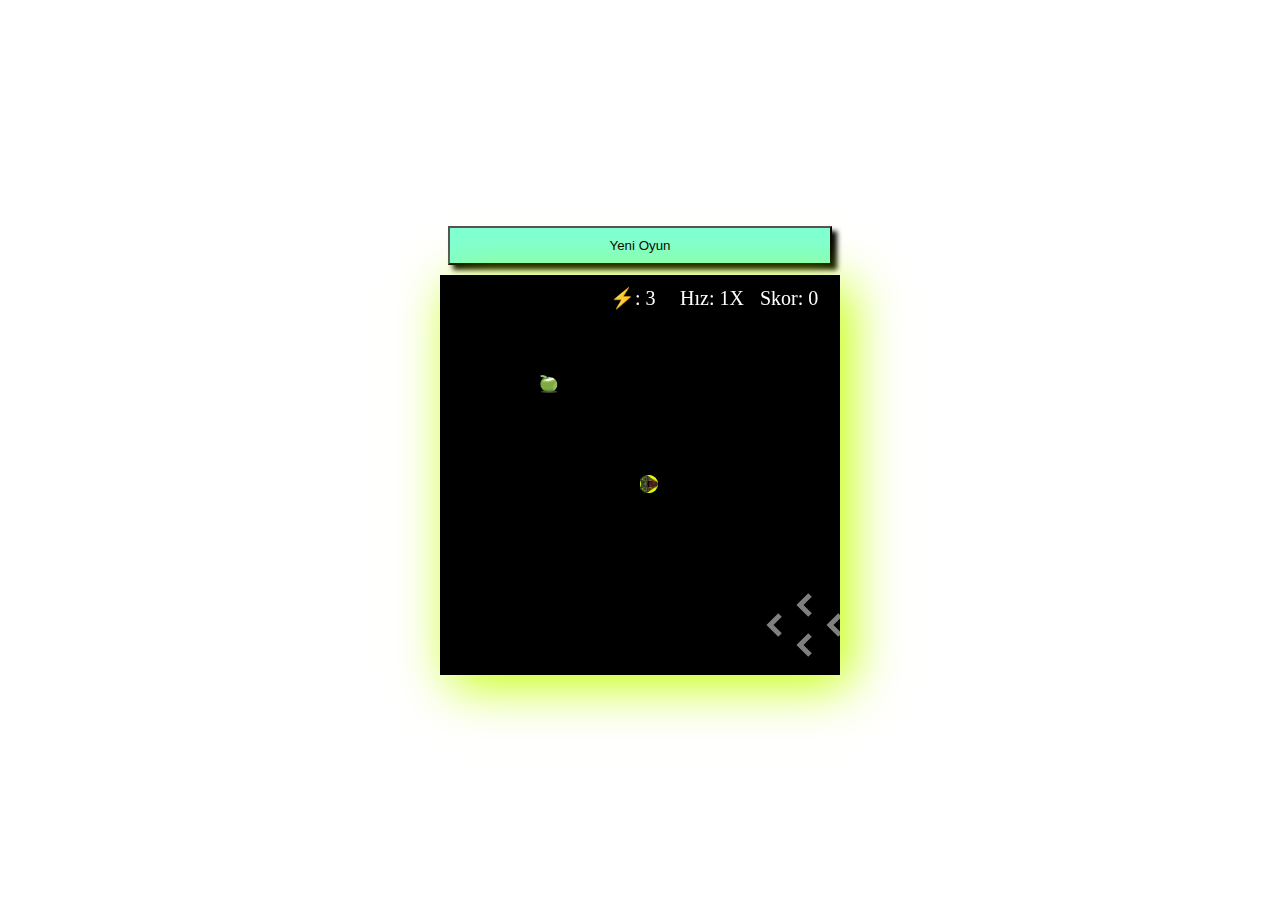
<file: snake/snake.html>
<!DOCTYPE html>
<html lang="en">
<head>
    <meta charset="UTF-8">
    <meta name="viewport" content="width=device-width, initial-scale=1.0">
    <title>Snake Game</title>
    <style>

        
       *{
        padding: 0;
        margin:0;
        box-sizing: border-box;
       }
       body{
        /* oyunu ortalamak için */
        display: flex; 
        flex-direction: column; /*her elementi alt alta getirir */
        justify-content: center; /*sagdan soldan ortalar*/
        align-items: center;  /*yukarıdan asagı ortalar*/
        height: 100vh; /*align item center olması için uzunlugumuz sayfa boyunca olmalı*/
       }

       canvas{
      
        box-shadow: 10px 10px 50px rgb(195, 255, 0);
       }

       button{
        width: 30%;
        padding: 10px;
        background-color: aquamarine ;
        color: black;
        margin-bottom: 10px;
        box-shadow: 5px 5px 5px rgb(0, 0, 0);
        cursor:pointer;
       }

       button:hover{
        background-color: goldenrod ;
        
       }

       @media screen and (max-width:900px){
        canvas{
            /* width: 80%;
            height: 90%; */
        }

        button{
            width: 50%;
            
        }
        
       }

       
       @media screen and (max-width:450px){
        canvas{
            /* width: 100%;
            height: 90%; */
        }

        button{
            width: 30%;
        }
        
       }


    </style>
</head>
<body>
    <script>
        window.onload = function() {
            // Pop-up içeriğini oluştur
            var popupContent = "<p>Oyunda 3 canınınz bulunmaktadır.<p> Yılan kendi kendisini yemesi durumunda küçülmekte ve can sayısından 1 azalmaktadır. <p>Hız her 3 elma yedikten sonra artmaktadır.<p> Can azalması durumunda ise  yılanın hızı azalmaktadır.</p>";
        
            // Pop-up penceresini aç
            var popupWindow = window.open('', 'Popup', 'width=300,height=200');
            popupWindow.document.write(popupContent);
        
            // Pop-up penceresini kapatma düğmesi ekle
            var closeButton = popupWindow.document.createElement('button');
            closeButton.textContent = 'Kapat';
            closeButton.addEventListener('click', function() {
                popupWindow.close();
            });
            popupWindow.document.body.appendChild(closeButton);
        };
        </script>
  <button onclick="yeniOyun()">Yeni Oyun</button>
    <!-- canvas piksel piksel hareket eder -->

    <canvas width="400" height="400" id="game"></canvas>  

    <script src="./snake.js"></script>
   
</body>
</html>
</file>
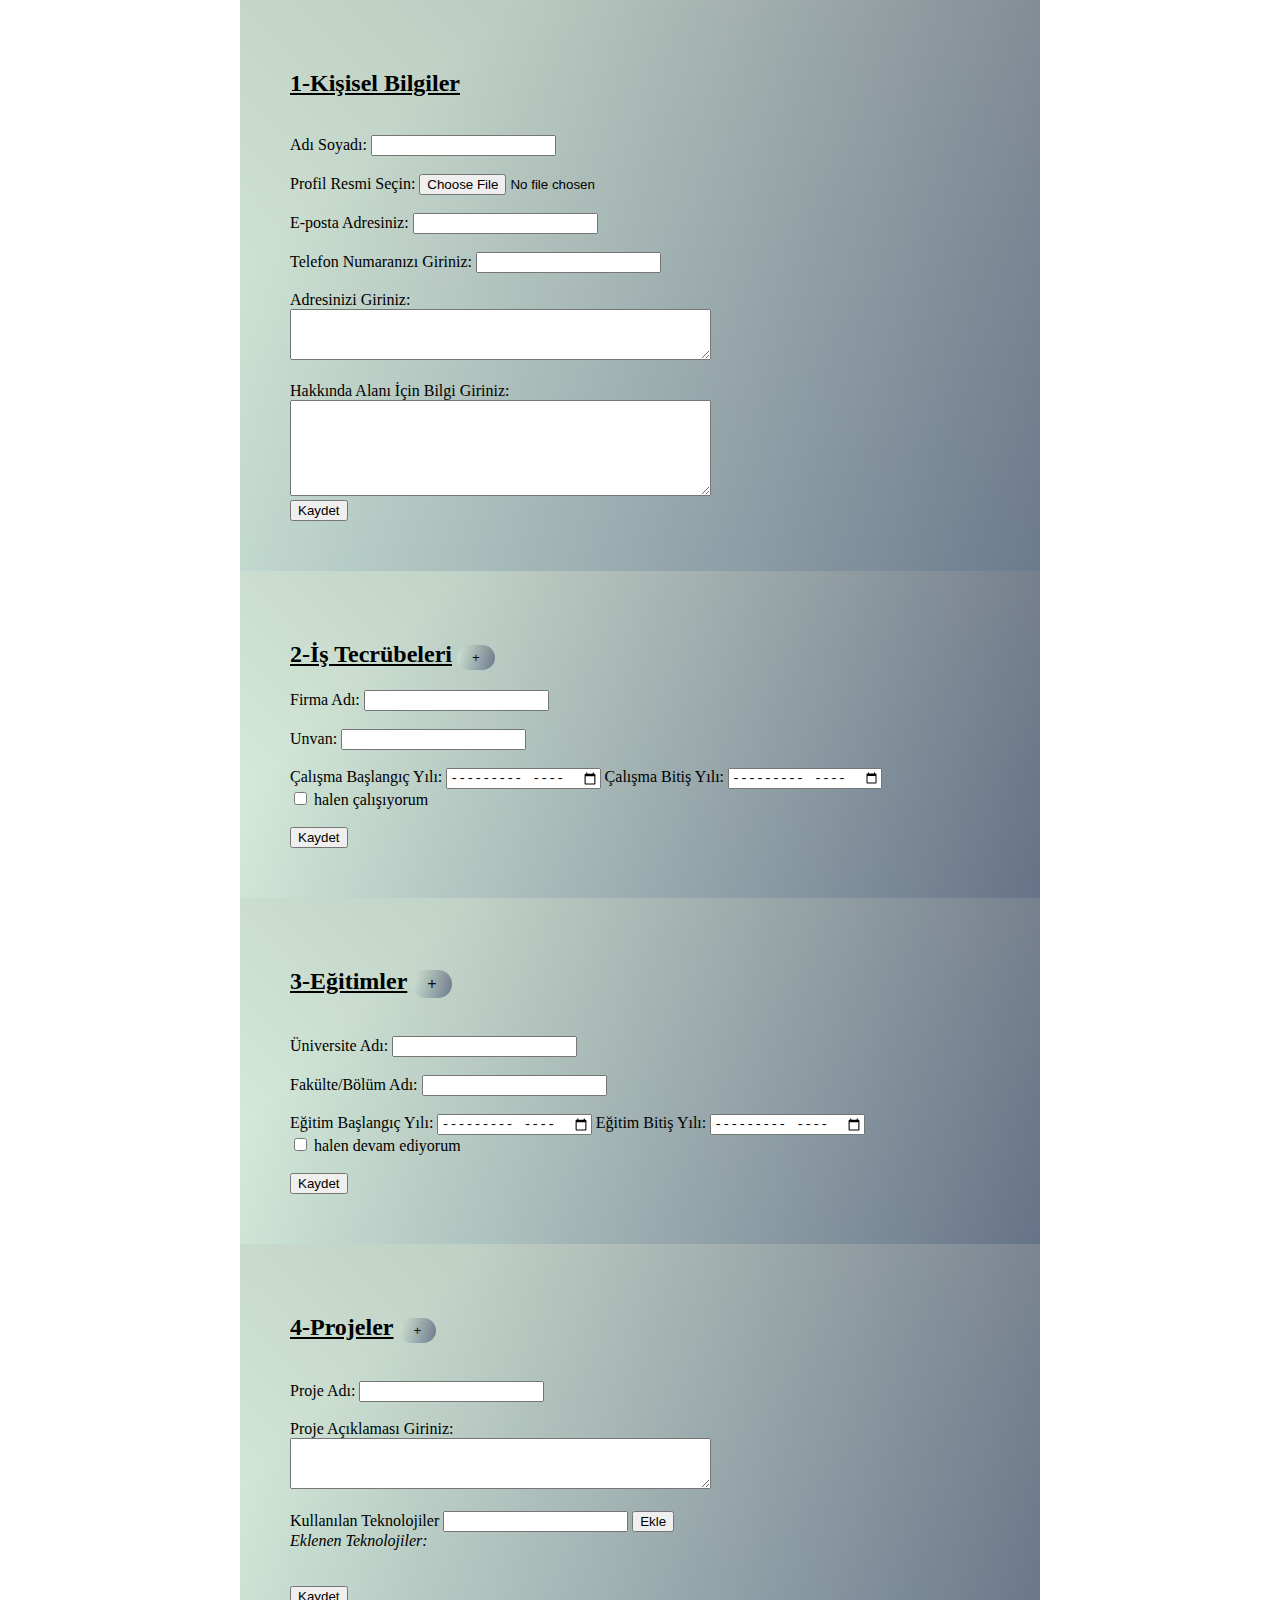
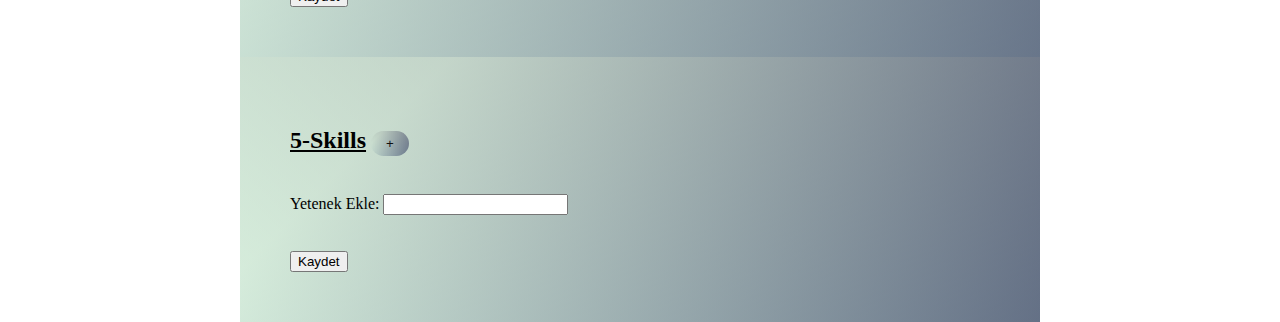
<file: .vscode/cv-resume/cv-edit.html>
<!DOCTYPE html>
<html lang="en">
<head>
    <meta charset="UTF-8">
    <meta name="viewport" content="width=device-width, initial-scale=1.0">
    <title>Cv Düzenle</title>
    
    
    <style>

        html, body {
        height: auto;
        margin: 0;
        padding:0;
        display: flex;
        flex-direction: column;
        justify-content: center; /* Öğeleri yatay olarak ortala */
        align-items: center; /* Öğeleri dikey olarak ortala */
        }
        .person-inf{
            display: flex;
            align-items: flex-start;
            background-image: linear-gradient(45deg, rgba(194, 233, 221, 0.5) 1%, rgba(104, 119, 132, 0.5) 100%), linear-gradient(-45deg, #494d71 0%, rgba(217, 230, 185, 0.5) 80%);
            padding: 50px;
            /* border-radius: 20px; */
            width: 700px;


        }

        .person-projects{
            display: flex;
            align-items: flex-start;
            background-image: linear-gradient(45deg, rgba(194, 233, 221, 0.5) 1%, rgba(104, 119, 132, 0.5) 100%), linear-gradient(-45deg, #494d71 0%, rgba(217, 230, 185, 0.5) 80%);
            padding: 20px;
            /* border-radius: 20px; */
            padding: 50px;
            width: 700px;
            

        }
        .person-projects .projects .project {
            border: 1px solid #ccc;
            padding: 10px;
            margin-top: 10px;
    }

        .person-experience{
            display: flex;
            align-items: flex-start;
            background-image: linear-gradient(45deg, rgba(194, 233, 221, 0.5) 1%, rgba(104, 119, 132, 0.5) 100%), linear-gradient(-45deg, #494d71 0%, rgba(217, 230, 185, 0.5) 80%);
            padding: 20px;
            /* border-radius: 20px; */
            padding: 50px;
            width: 700px;
            

        }

        .person-education{
            display: flex;
            align-items: flex-start;
            background-image: linear-gradient(45deg, rgba(194, 233, 221, 0.5) 1%, rgba(104, 119, 132, 0.5) 100%), linear-gradient(-45deg, #494d71 0%, rgba(217, 230, 185, 0.5) 80%);
            padding: 20px;
            /* border-radius: 20px; */
            padding: 50px;
            width: 700px;
            

        }

        .person-skills{
            display: flex;
            align-items: flex-start;
            background-image: linear-gradient(45deg, rgba(194, 233, 221, 0.5) 1%, rgba(104, 119, 132, 0.5) 100%), linear-gradient(-45deg, #494d71 0%, rgba(217, 230, 185, 0.5) 80%);
            padding: 20px;
            /* border-radius: 20px; */
            padding: 50px;
            width: 700px;
            

        }

        .person-experience .projects .project {
            border: 1px solid #ccc;
            padding: 10px;
            margin-top: 10px;
    }

        #projeAlaniEkle {
        background-image: linear-gradient(45deg, rgba(194, 233, 221, 0.5) 1%, rgba(104, 119, 132, 0.5) 100%), linear-gradient(-45deg, #494d71 0%, rgba(217, 230, 185, 0.5) 80%);
        color: rgb(16, 15, 15);
        border: none;
        padding: 5px 15px;
        
        cursor: pointer;
        border-radius: 55px;
        margin-left: 5px;
    }

         #egitimAlaniEkle {
        background-image: linear-gradient(45deg, rgba(194, 233, 221, 0.5) 1%, rgba(104, 119, 132, 0.5) 100%), linear-gradient(-45deg, #494d71 0%, rgba(217, 230, 185, 0.5) 80%);
        color: rgb(16, 15, 15);
        border: none;
        padding: 5px 15px;
        
        cursor: pointer;
        border-radius: 55px;
        margin-left: 5px;
    }


    .deleteProject {
    position: relative;

    margin: 5px; 
    background-image: linear-gradient(45deg, rgba(194, 233, 221, 0.5) 1%, rgba(104, 119, 132, 0.5) 100%), linear-gradient(-45deg, #494d71 0%, rgba(217, 230, 185, 0.5) 80%);
    color: white; 
    border: none; 
    border-radius: 15px; 
    cursor: pointer; 
}

.deleteSkill {
    position: relative;

    margin: 5px; 
    background-image: linear-gradient(45deg, rgba(194, 233, 221, 0.5) 1%, rgba(104, 119, 132, 0.5) 100%), linear-gradient(-45deg, #494d71 0%, rgba(217, 230, 185, 0.5) 80%);
    color: white; 
    border: none; 
    border-radius: 15px; 
    cursor: pointer; 
}

    .deleteExp{
        position: relative;

        margin: 5px; 
        background-image: linear-gradient(45deg, rgba(194, 233, 221, 0.5) 1%, rgba(104, 119, 132, 0.5) 100%), linear-gradient(-45deg, #494d71 0%, rgba(217, 230, 185, 0.5) 80%);
        color: white; 
        border: none; 
        border-radius: 15px; 
        cursor: pointer; 
    }

    .deleteEdu{
        position: relative;

        margin: 5px; 
        background-image: linear-gradient(45deg, rgba(194, 233, 221, 0.5) 1%, rgba(104, 119, 132, 0.5) 100%), linear-gradient(-45deg, #494d71 0%, rgba(217, 230, 185, 0.5) 80%);
        color: white; 
        border: none; 
        border-radius: 15px; 
        cursor: pointer; 
    }


.submit{
    cursor: pointer;
   
}

.etiketEkle{
    cursor: pointer;
    
}

.btnExp{
    
    background-image: linear-gradient(45deg, rgba(194, 233, 221, 0.5) 1%, rgba(104, 119, 132, 0.5) 100%), linear-gradient(-45deg, #494d71 0%, rgba(217, 230, 185, 0.5) 80%);
    color: rgb(16, 15, 15);
    border: none;
    padding: 5px 15px;
    
    cursor: pointer;
    border-radius: 55px;
    margin-left: 5px;

}

.btnSkills{
    
    background-image: linear-gradient(45deg, rgba(194, 233, 221, 0.5) 1%, rgba(104, 119, 132, 0.5) 100%), linear-gradient(-45deg, #494d71 0%, rgba(217, 230, 185, 0.5) 80%);
    color: rgb(16, 15, 15);
    border: none;
    padding: 5px 15px;
    cursor: pointer;
    border-radius: 55px;
    margin-left: 5px;

}

.btnExp:hover, .btnProject:hover, .btnSkills:hover{
background-color: #f00;
}

.btnEdu:hover + .hidden-list {
  display: block;
}

.hidden-list {
    display: none;
    position: absolute;
    background-color: white;
    border: 1px solid #ccc;
    padding: 10px;
}

/* Açılır Düğmeye Stil Verir */
.dropbtn {
 
  color: white;
  padding: 16px;
  font-size: 16px;
  border: none;
  cursor: pointer;
}

/* <div> alanı - açılır içeriği konumlandırmak için gereklidir */
.dropdown {
  position: relative;
  display: inline-block;
}



/* Açılır içerik gösterildiğinde açılır düğmenin arka plan rengini değiştirir */
.button {
  background-color: #f00;
}

.dropdown:hover .dropbtn {
  background-color: #f00;
}


</style>

</head>

<body>
    
    <!-- <form action="" method="post"> -->
    <div class="person-inf">
<div><b><u><h2>1-Kişisel Bilgiler</h2></b></u>      

    <div><br> 
    <div>
      <label for="adiSoyadi">Adı Soyadı: </label>
      <input  maxlength="100" name="adiSoyadi" title="Adınızı ve Soyisminizi Girin" type="text"  width="150" height="20">
    </div>
    <div><br>
      <label for="profilResmi">Profil Resmi Seçin:</label>
      <input type="file" id="profilResmi" name="profilResmi" accept="image/*">
    </div>
    <div><br>
        <label for="email">E-posta Adresiniz:</label>
        <input maxlength="200" name="email" title="E-posta adresinizi giriniz" type="email"  width="150" height="20">
    </div>
    <div><br>
        <label for="telefon">Telefon Numaranızı Giriniz:</label>
        <input maxlength="200" name="telefon" title="telefon numaranızı giriniz" type="tel"  width="150" height="20">
    </div>
    <div><br>
        <label for="adres">Adresinizi Giriniz:</label><br>
        <textarea name="adres" id="adres" rows="3" cols=50></textarea>
    </div>
    <div><br>
        <label for="hakkimda">Hakkında Alanı İçin Bilgi Giriniz:</label><br>
        <textarea name="hakkinda" id="hakkinda" rows="6" cols=50></textarea>
    </div>
    <input class="submit" type="submit" value="Kaydet">
    </div>
</div>
<!-- </form> -->
    
</div>


    <div class="person-experience">
        <div>
            <b><u><h2>2-İş Tecrübeleri<input class="btnExp" type="button" id="tecrübeAlaniEkle" value="+" title="tecrübe ekle"></h2></b></u>
            <div class="experiences">
                <div>
                    <label for="firmaAdi">Firma Adı: </label>
                    <input maxlength="500" name="firmaAdi" title="firma adını giriniz: " type="text">
                </div><br>
                <div>
                    <label for="unvan">Unvan: </label>
                    <input maxlength="500" name="unvan" title="unvanı giriniz: " type="text">
                </div><br>
                <div>
                    <label for="calismaBaslama">Çalışma Başlangıç Yılı: </label>
                    <input maxlength="50" name="calismaYillari" title="çalışma başlangıcını giriniz: " type="month">
                    <label for="calismaBitis">Çalışma Bitiş Yılı: </label>
                    <input id="calismaBitis" maxlength="50" name="calismaYillari" title="çalışma bitiş tarihinizi giriniz: " type="month">
                    <br>
                    <input id="halaCalisiyorum" type="checkbox"></input>
                    <label>halen çalışıyorum</label>
                </div><br>
                <input class="submit" type="submit" value="Kaydet">
             
                
            </div>
            
        </div>
    </div>

    
    <div class="person-education">

       <div>
        <div class="dropdown"><b><u><h2>3-Eğitimler<input type="button" class="dropbtn" id="egitimAlaniEkle" value="+" title="egitim ekle"></h2></b></u><div>
      
               
              </div>
            </div>
            
            <div>
           <div class="educations"><br> 
                <div>
                    <label for="egitim">Üniversite Adı:</label>
                    <input maxlength="500" name="uniAdi" title="üniversite adını giriniz: " type="text">
                </div><br>
                <div>
                    <label for="egitim">Fakülte/Bölüm Adı:</label>
                    <input maxlength="500" name="fakulteAdi" title="fakülte/bölüm adını giriniz: " type="text">
                </div><br>
                <label for="egitimBaslama">Eğitim Başlangıç Yılı: </label>
                    <input maxlength="50" name="egitimYillari" title="eğitim başlangıcını giriniz: " type="month">
                    <label for="egitimBitis">Eğitim Bitiş Yılı: </label>
                    <input id="egitimBitis" maxlength="50" name="egitimYillari" title="eğitim bitiş tarihinizi giriniz: " type="month"><br>
                <input id="halaDevam" type="checkbox"></input>
                <label>halen devam ediyorum</label>
            </div><br>
                
                <input class="submit" type="submit" value="Kaydet">
            </div>
        </div>
    </div>
   
    <div class="person-projects">
        <div><b><u><h2>4-Projeler<input class="btnProject" type="button"  id="projeAlaniEkle" value="+" title="proje ekle"></h2></b></u>
            
        
            <div class="projects"><br> 
                <div>
                    <label for="proje">Proje Adı:</label>
                    <input maxlength="500" name="projeAdi" title="proje adını giriniz: " type="text">
                </div><br>
                <div>
                    <label for="projeAciklamasi">Proje Açıklaması Giriniz:</label><br>
                    <textarea name="projeAciklamasi" rows="3" cols=50></textarea>
                </div><br>
                <div>
                    <label for="teknolojiler">Kullanılan Teknolojiler</label>
                    <input maxlength="200" name="teknolojiler" title="Kullandığınız teknolojileri giriniz" type="text" id="teknolojiEkle">
                    <button class="submit" type="button" onclick="ekleEtiket(this)">Ekle</button><br>
                </div>
                
                <div>
                    <label for="secilenTeknolojiler"><i>Eklenen Teknolojiler:</i></label>
                    <div id="etiketler"></div>
                </div><br><br>
                
                
                <input class="submit" type="submit" value="Kaydet">
            </div>
        </div>
    </div>


    <div class="person-skills">
        <div><b><u><h2>5-Skills<input class="btnSkills" type="button"  id="skillAlaniEkle" value="+" title="skill ekle"></h2></b></u>
            
        
            <div class="skills"><br> 
                <div>
                    <label for="skill">Yetenek Ekle:</label>
                    <input maxlength="500" name="skillAdi" title="yetenek adını giriniz: " type="text">
                </div><br>
               
               <br>
                
                
                <input class="submit" type="submit" value="Kaydet">
            </div>
        </div>
    </div>
     
  
    
    <script>
        // "+" butonunu seç
        const addButton = document.getElementById('projeAlaniEkle');
    
        // "+" butonuna tıklanınca yeni bir proje alanı ekleyin
            addButton.addEventListener('click', function() {
            const projectsContainer = document.querySelector('.projects');
            const newProjectArea = document.createElement('div');
    
            // Yeni proje alanı içeriği
            newProjectArea.innerHTML = `
                <hr><div class="projects"><br> 
                    <div>
                        <label for="proje">Proje Adı:</label>
                        <input maxlength="500" name="projeAdi" title="proje adını giriniz: " type="text">
                        <button type="button" class="deleteProject">
                            <img src="delete.png" title="projeyi sil">
                        </button>
                    </div><br>
                    <div>
                        <label for="projeAciklamasi">Proje Açıklaması Giriniz:</label><br>
                        <textarea name="projeAciklamasi" rows="3" cols=50></textarea>
                    </div><br>
                    <div>
                        <label for="teknolojiler">Kullanılan Teknolojiler</label>
                        <input maxlength="200" name="teknolojiler" title="Kullandığınız teknolojileri giriniz" type="text" class="teknolojiEkle">
                        <button type="button" class="etiketEkle">Ekle</button><br>
                    </div>
                    
                    <div>
                        <label for="secilenTeknolojiler"><i>Eklenen Teknolojiler:</i></label>
                        <div class="etiketler"></div><br><br>
                    </div>
                    
                    <input class="submit" type="submit" value="Kaydet">
                </div>
            `;
    
            // Yeni proje alanını mevcut projeler alanına ekle
            projectsContainer.appendChild(newProjectArea);
    
            // Yeni proje alanının içindeki "Sil" butonunu seç
            const deleteButton = newProjectArea.querySelector('.deleteProject');
            
            // "Sil" butonuna tıklanınca alanı silme işlevini tanımla
            deleteButton.addEventListener('click', function() {
                projectsContainer.removeChild(newProjectArea);
            });
    
            // Yeni proje alanının içindeki "Ekle" butonunu seç
            const etiketEkleButton = newProjectArea.querySelector('.etiketEkle');
            
            // "Ekle" butonuna tıklanınca etiketi ekleme işlevi
                etiketEkleButton.addEventListener('click', function() {
                const teknolojiInput = newProjectArea.querySelector('.teknolojiEkle');
                const teknoloji = teknolojiInput.value.trim();
    
                if (teknoloji !== "") {
                    const etiketlerDiv = newProjectArea.querySelector('.etiketler');
                    const yeniEtiket = document.createElement("span");
                    yeniEtiket.innerHTML = `<span>${teknoloji}</span> <button type="button" class="deleteTag">x</button>`;
                    etiketlerDiv.appendChild(yeniEtiket);
    
                    // Etiketleri silmek için "Sil" butonlarına işlev ekleyin
                    const deleteTagButton = yeniEtiket.querySelector('.deleteTag');
                    deleteTagButton.addEventListener('click', function() {
                        etiketlerDiv.removeChild(yeniEtiket);
                    });
    
                    teknolojiInput.value = "";
                }
            });
        });

    document.addEventListener("DOMContentLoaded", function () {
    const tecrubeAlaniEkleButton = document.getElementById("tecrübeAlaniEkle");
    const experiencesContainer = document.querySelector(".experiences");

    tecrubeAlaniEkleButton.addEventListener("click", function () {
    const newExperience = document.createElement("div");
    newExperience.innerHTML = `
    <div class="experience"><br>    
            <div><hr>
                <label for="firmaAdi">Firma Adı: </label>
                <input maxlength="500" name="firmaAdi" title="firma adını giriniz: " type="text">
                <button type="button" class="deleteExp">
                <img src="delete.png" title="projeyi sil"></button>
            </div><br>
            <div>
                <label for="unvan">Unvan: </label>
                <input maxlength="500" name="unvan" title="unvanı giriniz: " type="text">
            </div><br>
            <div>
                <label for="calismaBaslama">Çalışma Başlangıç Yılı: </label>
                <input maxlength="50" name="calismaYillari" title="çalışma başlangıcını giriniz: " type="month">
                <label for="calismaBitis">Çalışma Bitiş Yılı: </label>
                <input class="calismaBitis" maxlength="50" name="calismaYillari" title="çalışma bitiş tarihinizi giriniz: " type="month">
                <br>
                <input class="halaCalisiyorum" type="checkbox"></input>
                <label>halen çalışıyorum</label>
                
            </div><br>
    <input class="submit" type="submit" value="Kaydet">
            </div>
            
        `;

        // Yeni tecrübe alanının içindeki "Sil" butonunu seçtim
        const deleteExpButton = newExperience.querySelector('.deleteExp');
        
        // "Sil" butonuna tıklanınca alanı silme işlevi çalıştı
        deleteExpButton.addEventListener('click', function() {
            experiencesContainer.removeChild(newExperience);              
        });

        // Yeni tecrübe alanının içindeki "halaCalisiyorum" checkbox'unu seçtim
        const halaCalisiyorumCheckbox = newExperience.querySelector('.halaCalisiyorum');
        // Yeni tecrübe alanının içindeki "calismaBitis" inputunu seçtim
        const calismaBitisInput = newExperience.querySelector('.calismaBitis');

        // "halaCalisiyorum" checkbox'una tıklanınca ilgili bitiş yılını devre dışı bırakma işlevi
        halaCalisiyorumCheckbox.addEventListener('change', function() {
            if (this.checked) {
                calismaBitisInput.disabled = true;
                calismaBitisInput.value=0;
            } else {
                calismaBitisInput.disabled = false;
            }
        });

        experiencesContainer.appendChild(newExperience);
    });
});
  
    document.getElementById('halaCalisiyorum').addEventListener('change', function() {
    var calismaBitis = document.getElementById('calismaBitis');

    // Checkbox seçiliyse input devre dışı bırakılır, seçili değilse aktif bırakılır
    if (this.checked) {
        calismaBitis.disabled = true;
        calismaBitis.value=0;
    } else {
        calismaBitis.disabled = false;
    }
});

    document.addEventListener("DOMContentLoaded", function () {
    const egitimAlaniEkleButton = document.getElementById("egitimAlaniEkle");
    const educationContainer = document.querySelector(".educations");

    egitimAlaniEkleButton.addEventListener("click", function () {
        const newEducation = document.createElement("div");

  
        newEducation.innerHTML = `
           
                <div><hr><br>
                   
                    <label for="egitim">Üniversite Adı:</label>
                    <input maxlength="500" name="uniAdi" title="üniversite adını giriniz: " type="text">
                    <button type="button" class="deleteEdu">
                        <img src="delete.png" title="eğitimi sil">
                    </button>
                </div><br>
                <div>
                    <label for="egitim">Fakülte/Bölüm Adı:</label>
                    <input maxlength="500" name="fakulteAdi" title="fakülte/bölüm adını giriniz: " type="text">
                </div><br>
                <label for="egitimBaslama">Eğitim Başlangıç Yılı: </label>
                <input maxlength="50" name="egitimYillari" title="eğitim başlangıcını giriniz: " type="month">
                <label for="egitimBitis">Eğitim Bitiş Yılı: </label>
                <input class="egitimBitis" maxlength="50" name="egitimYillari" title="eğitim bitiş tarihinizi giriniz: " type="month"><br>
                <input class="halaDevam" type="checkbox"></input>
                <label>halen devam ediyorum</label>       
        
        `;
        educationContainer.appendChild(newEducation);

        // Yeni eğitim alanının içindeki "Sil" butonunu seçtim
        const deleteEduButton = newEducation.querySelector('.deleteEdu');
        
        // "Sil" butonuna tıklanınca alanı silme işlevi çalıştı
        deleteEduButton.addEventListener('click', function() {
            educationContainer.removeChild(newEducation);       
        });
        // Yeni tecrübe alanının içindeki "halaCalisiyorum" checkbox'unu seçtim
        const halaDevamCheckbox = newEducation.querySelector('.halaDevam');
        // Yeni tecrübe alanının içindeki "calismaBitis" inputunu seçtim
        const egitimBitisInput = newEducation.querySelector('.egitimBitis');

        // "halaCalisiyorum" checkbox'una tıklanınca ilgili bitiş yılını devre dışı bırakma işlevi
        halaDevamCheckbox.addEventListener('change', function() {
            if (this.checked) {
                egitimBitisInput.disabled = true;
                egitimBitisInput.value=0;
            } else {
                egitimBitisInput.disabled = false;
            }
        });
        
        
    });
});

    document.getElementById('halaDevam').addEventListener('change', function() {
    var egitimBitis = document.getElementById('egitimBitis');

    // Checkbox seçiliyse input devre dışı bırakılır, seçili değilse aktif bırakılır
    if (this.checked) {
        egitimBitis.disabled = true;
        egitimBitis.value=0;
    } else {
        egitimBitis.disabled = false;
    }
});


        function ekleEtiket() {
        // Metin kutusundan teknolojiyi al
        var teknoloji = document.getElementById("teknolojiEkle").value;

        // Boşlukları ve başındaki ve sonundaki boşlukları kaldır
        teknoloji = teknoloji.trim();

        // Teknoloji boş değilse etiket olarak ekleyin
        if (teknoloji !== "") {
            var etiketlerDiv = document.getElementById("etiketler");
            
            // Yeni etiketi oluşturun
            var yeniEtiket = document.createElement("span");
            yeniEtiket.innerHTML = `<span>${teknoloji}</span> <button onclick="cikarEtiket(this)">x</button>`;

            // Oluşturulan etiketi etiketlerDiv'e ekleyin
            etiketlerDiv.appendChild(yeniEtiket);

            // Metin kutusunu temizle
            document.getElementById("teknolojiEkle").value = "";

            // Eklenen teknolojiyi metin kutusuna ekleyin
            var secilenTeknolojiler = document.getElementById("secilenTeknolojiler");
            secilenTekniler.value += teknoloji + "\n";
        }
    }

    function cikarEtiket(button) {
        var etiketlerDiv = document.getElementById("etiketler");
        var etiket = button.parentNode;
        var teknoloji = etiket.firstChild.innerText;

        // Etiketi etiketlerDiv'den kaldır
        etiketlerDiv.removeChild(etiket);

        // Eklenen teknolojiden çıkar
        var secilenTeknolojiler = document.getElementById("secilenTeknolojiler");
        secilenTeknolojiler.value = secilenTeknolojiler.value.replace(teknoloji + "\n", "");
    }



    document.addEventListener("DOMContentLoaded", function () {
    const skillAlaniEkleButton = document.getElementById("skillAlaniEkle");
    const skillContainer = document.querySelector(".skills");

    skillAlaniEkleButton.addEventListener("click", function () {
    const newSkill = document.createElement("div");

  
        newSkill.innerHTML = `
           
        <div class="skills"><br> 
                <div><hr>
                    <label for="skill">Yetenek Ekle:</label>
                    <input maxlength="500" name="skillAdi" title="yetenek adını giriniz: " type="text">
                    <button type="button" class="deleteSkill">
                        <img src="delete.png" title="eğitimi sil">
                    </button>
                </div><br>
               
               <br>
                
                
                <input class="submit" type="submit" value="Kaydet">
            </div>    
        
        `;
        skillContainer.appendChild(newSkill);

       
        const deleteSkillButton = newSkill.querySelector('.deleteSkill');
    
        deleteSkillButton.addEventListener('click', function() {
        skillContainer.removeChild(newSkill);       
        });
      

    });
});


    
    </script>
    
</body>
</html>
</file>
